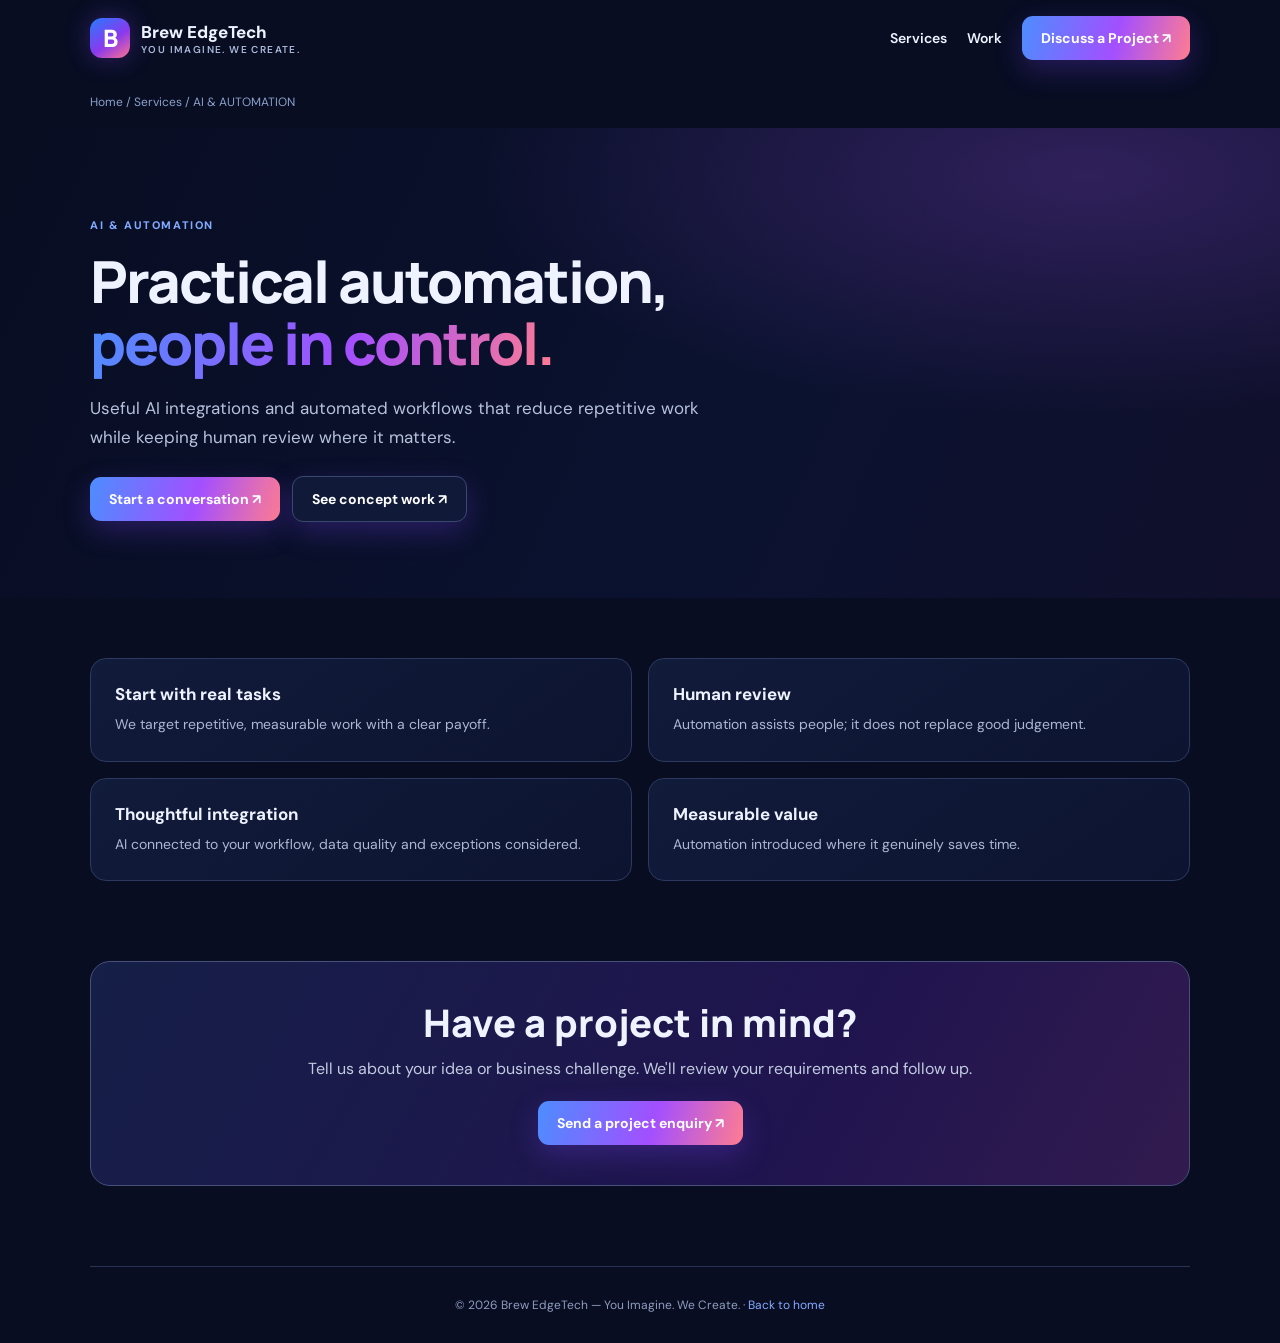
<file: public/services/ai-automation/index.html>
<!doctype html><html lang="en"><head><meta charset="utf-8"><meta name="viewport" content="width=device-width,initial-scale=1"><title>AI & Automation | Brew EdgeTech</title><meta name="description" content="Practical AI integrations and automated workflows that reduce repetitive work while keeping people in control and reviewing where it matters."><meta name="theme-color" content="#080d22"><link rel="canonical" href="https://brewedgetech.com/services/ai-automation/"><link rel="icon" href="/favicon.svg?v=2" type="image/svg+xml"><meta property="og:type" content="website"><meta property="og:url" content="https://brewedgetech.com/services/ai-automation/"><meta property="og:title" content="AI & Automation | Brew EdgeTech"><meta property="og:description" content="Practical AI integrations and automated workflows that reduce repetitive work while keeping people in control and reviewing where it matters."><meta name="twitter:card" content="summary"><link rel="preconnect" href="https://fonts.googleapis.com"><link rel="preconnect" href="https://fonts.gstatic.com" crossorigin><link href="https://fonts.googleapis.com/css2?family=DM+Sans:wght@400;500;600;700;800&family=Manrope:wght@600;700;800&display=swap" rel="stylesheet"><script type="application/ld+json">{"@context":"https://schema.org","@graph":[{"@type":"Service","name":"AI & AUTOMATION","provider":{"@type":"Organization","name":"Brew EdgeTech","url":"https://brewedgetech.com/"},"description":"Practical AI integrations and automated workflows that reduce repetitive work while keeping people in control and reviewing where it matters.","areaServed":"Worldwide","url":"https://brewedgetech.com/services/ai-automation/"},{"@type":"BreadcrumbList","itemListElement":[{"@type":"ListItem","position":1,"name":"Home","item":"https://brewedgetech.com/"},{"@type":"ListItem","position":2,"name":"Services","item":"https://brewedgetech.com/#services"},{"@type":"ListItem","position":3,"name":"AI & AUTOMATION","item":"https://brewedgetech.com/services/ai-automation/"}]}]}</script><style>:root{--navy:#080d22;--ink:#eef3ff;--muted:#a5b2cf;--line:#263456;--grad:linear-gradient(105deg,#4d8dff 0%,#a34fff 56%,#ff7c91 100%)}*{box-sizing:border-box}html{scroll-behavior:smooth}body{margin:0;background:#080d22;color:#eef3ff;font-family:'DM Sans',system-ui,sans-serif}a{color:inherit;text-decoration:none}.wrap{width:min(1100px,calc(100% - 48px));margin:auto}.nav{display:flex;align-items:center;gap:16px;height:76px}.brand{display:flex;align-items:center;gap:11px;font-weight:800;font-size:17px}.mark{width:40px;height:40px;border-radius:12px;background:linear-gradient(145deg,#267bff,#8a39ee 56%,#ff718f);display:grid;place-items:center;color:#fff;font:900 24px/1 Manrope,sans-serif;box-shadow:0 0 26px #814cff55}.brand small{display:block;font-size:10px;letter-spacing:1.4px;color:#a9b8d9;font-weight:600}.navlinks{margin-left:auto;display:flex;gap:20px;align-items:center;font-size:14px;font-weight:600}.btn{border:0;border-radius:11px;padding:13px 19px;background:var(--grad);color:#fff;font-weight:700;font-size:14px;display:inline-flex;gap:8px;box-shadow:0 10px 28px #7b42ff42}.btn.alt{background:#101a38;border:1px solid #39486e}.hero{padding:90px 0 60px;background:radial-gradient(ellipse at 85% 10%,#30205b 0,transparent 40%),linear-gradient(115deg,#080d22,#0b1230 60%,#10102c)}.eyebrow{font-size:11px;letter-spacing:1.6px;color:#82aaff;font-weight:800;text-transform:uppercase}.hero h1{font:800 clamp(36px,5vw,58px)/1.07 Manrope,sans-serif;letter-spacing:-2px;margin:18px 0 20px;max-width:720px}.grad{background:var(--grad);-webkit-background-clip:text;background-clip:text;color:transparent}.lead{font-size:17px;line-height:1.7;color:#b6c2dc;max-width:620px}.crumbs{font-size:12px;color:#8aa0c8;padding:18px 0}.crumbs a:hover{color:#83aaff}.points{display:grid;grid-template-columns:1fr 1fr;gap:16px;padding:60px 0}.card{border:1px solid #2c3a60;background:linear-gradient(145deg,#111b3a,#0c1430);border-radius:16px;padding:24px}.card h3{margin:0 0 8px;font-size:17px}.card p{margin:0;color:#aab8d4;font-size:14px;line-height:1.7}.cta{margin:20px 0 80px;border:1px solid #46507b;border-radius:20px;padding:40px;background:linear-gradient(120deg,#151f47,#20144f 65%,#321b4e);text-align:center}.cta h2{font:800 clamp(26px,4vw,38px)/1.1 Manrope,sans-serif;margin:0 0 14px}.cta p{color:#c1cbe0;margin:0 0 22px}footer{border-top:1px solid #273456;padding:30px 0;color:#8e9dbd;font-size:12px;text-align:center}@media(max-width:680px){.points{grid-template-columns:1fr}.navlinks a:not(.btn){display:none}}</style></head><body><header class="wrap nav"><a class="brand" href="/"><span class="mark">B</span><span>Brew EdgeTech<small>YOU IMAGINE. WE CREATE.</small></span></a><nav class="navlinks"><a href="/#services">Services</a><a href="/#work">Work</a><a class="btn" href="/#contact">Discuss a Project ↗</a></nav></header><nav class="wrap crumbs"><a href="/">Home</a> / <a href="/#services">Services</a> / AI & AUTOMATION</nav><section class="hero"><div class="wrap"><div class="eyebrow">AI & AUTOMATION</div><h1>Practical automation, <span class="grad">people in control.</span></h1><p class="lead">Useful AI integrations and automated workflows that reduce repetitive work while keeping human review where it matters.</p><p style="margin-top:24px"><a class="btn" href="/#contact">Start a conversation ↗</a> &nbsp; <a class="btn alt" href="/#work">See concept work ↗</a></p></div></section><section class="wrap points"><div class="card"><h3>Start with real tasks</h3><p>We target repetitive, measurable work with a clear payoff.</p></div><div class="card"><h3>Human review</h3><p>Automation assists people; it does not replace good judgement.</p></div><div class="card"><h3>Thoughtful integration</h3><p>AI connected to your workflow, data quality and exceptions considered.</p></div><div class="card"><h3>Measurable value</h3><p>Automation introduced where it genuinely saves time.</p></div></section><section class="wrap"><div class="cta"><h2>Have a project in mind?</h2><p>Tell us about your idea or business challenge. We'll review your requirements and follow up.</p><a class="btn" href="/#contact">Send a project enquiry ↗</a></div></section><footer class="wrap">© 2026 Brew EdgeTech — You Imagine. We Create. · <a href="/" style="color:#83aaff">Back to home</a></footer><script>(function(){function report(m,s,st){try{fetch('/api/error-log',{method:'POST',headers:{'Content-Type':'application/json'},body:JSON.stringify({message:String(m).slice(0,2000),source:s||'window',area:'service:ai-automation',stack:(st||'').slice(0,6000),url:location.href}),keepalive:true}).catch(function(){})}catch(e){}}window.addEventListener('error',function(e){report(e.message,(e.filename||'')+':'+(e.lineno||''),e.error&&e.error.stack)});window.addEventListener('unhandledrejection',function(e){var r=e.reason||{};report(r&&r.message?r.message:String(r),'promise',r&&r.stack)})})();</script></body></html>
</file>
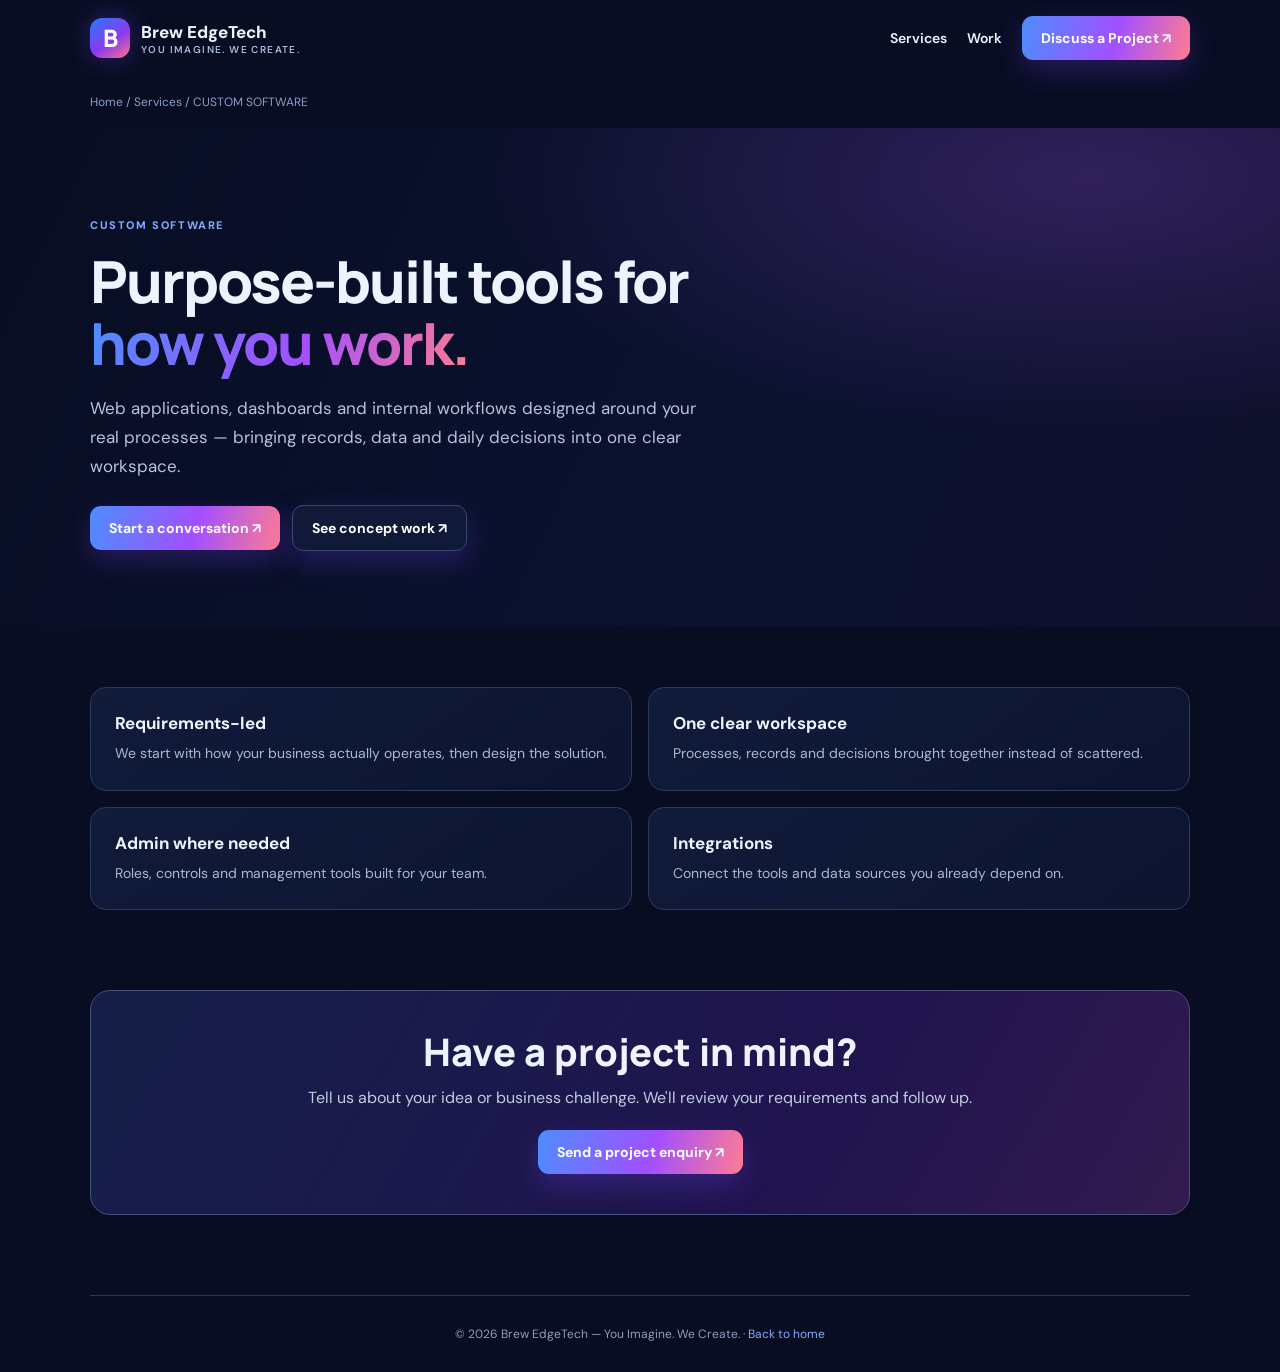
<file: public/services/custom-software/index.html>
<!doctype html><html lang="en"><head><meta charset="utf-8"><meta name="viewport" content="width=device-width,initial-scale=1"><title>Custom Software Development | Brew EdgeTech</title><meta name="description" content="Purpose-built web applications, dashboards and workflows that fit how your team actually works, with admin tools where needed."><meta name="theme-color" content="#080d22"><link rel="canonical" href="https://brewedgetech.com/services/custom-software/"><link rel="icon" href="/favicon.svg?v=2" type="image/svg+xml"><meta property="og:type" content="website"><meta property="og:url" content="https://brewedgetech.com/services/custom-software/"><meta property="og:title" content="Custom Software Development | Brew EdgeTech"><meta property="og:description" content="Purpose-built web applications, dashboards and workflows that fit how your team actually works, with admin tools where needed."><meta name="twitter:card" content="summary"><link rel="preconnect" href="https://fonts.googleapis.com"><link rel="preconnect" href="https://fonts.gstatic.com" crossorigin><link href="https://fonts.googleapis.com/css2?family=DM+Sans:wght@400;500;600;700;800&family=Manrope:wght@600;700;800&display=swap" rel="stylesheet"><script type="application/ld+json">{"@context":"https://schema.org","@graph":[{"@type":"Service","name":"CUSTOM SOFTWARE","provider":{"@type":"Organization","name":"Brew EdgeTech","url":"https://brewedgetech.com/"},"description":"Purpose-built web applications, dashboards and workflows that fit how your team actually works, with admin tools where needed.","areaServed":"Worldwide","url":"https://brewedgetech.com/services/custom-software/"},{"@type":"BreadcrumbList","itemListElement":[{"@type":"ListItem","position":1,"name":"Home","item":"https://brewedgetech.com/"},{"@type":"ListItem","position":2,"name":"Services","item":"https://brewedgetech.com/#services"},{"@type":"ListItem","position":3,"name":"CUSTOM SOFTWARE","item":"https://brewedgetech.com/services/custom-software/"}]}]}</script><style>:root{--navy:#080d22;--ink:#eef3ff;--muted:#a5b2cf;--line:#263456;--grad:linear-gradient(105deg,#4d8dff 0%,#a34fff 56%,#ff7c91 100%)}*{box-sizing:border-box}html{scroll-behavior:smooth}body{margin:0;background:#080d22;color:#eef3ff;font-family:'DM Sans',system-ui,sans-serif}a{color:inherit;text-decoration:none}.wrap{width:min(1100px,calc(100% - 48px));margin:auto}.nav{display:flex;align-items:center;gap:16px;height:76px}.brand{display:flex;align-items:center;gap:11px;font-weight:800;font-size:17px}.mark{width:40px;height:40px;border-radius:12px;background:linear-gradient(145deg,#267bff,#8a39ee 56%,#ff718f);display:grid;place-items:center;color:#fff;font:900 24px/1 Manrope,sans-serif;box-shadow:0 0 26px #814cff55}.brand small{display:block;font-size:10px;letter-spacing:1.4px;color:#a9b8d9;font-weight:600}.navlinks{margin-left:auto;display:flex;gap:20px;align-items:center;font-size:14px;font-weight:600}.btn{border:0;border-radius:11px;padding:13px 19px;background:var(--grad);color:#fff;font-weight:700;font-size:14px;display:inline-flex;gap:8px;box-shadow:0 10px 28px #7b42ff42}.btn.alt{background:#101a38;border:1px solid #39486e}.hero{padding:90px 0 60px;background:radial-gradient(ellipse at 85% 10%,#30205b 0,transparent 40%),linear-gradient(115deg,#080d22,#0b1230 60%,#10102c)}.eyebrow{font-size:11px;letter-spacing:1.6px;color:#82aaff;font-weight:800;text-transform:uppercase}.hero h1{font:800 clamp(36px,5vw,58px)/1.07 Manrope,sans-serif;letter-spacing:-2px;margin:18px 0 20px;max-width:720px}.grad{background:var(--grad);-webkit-background-clip:text;background-clip:text;color:transparent}.lead{font-size:17px;line-height:1.7;color:#b6c2dc;max-width:620px}.crumbs{font-size:12px;color:#8aa0c8;padding:18px 0}.crumbs a:hover{color:#83aaff}.points{display:grid;grid-template-columns:1fr 1fr;gap:16px;padding:60px 0}.card{border:1px solid #2c3a60;background:linear-gradient(145deg,#111b3a,#0c1430);border-radius:16px;padding:24px}.card h3{margin:0 0 8px;font-size:17px}.card p{margin:0;color:#aab8d4;font-size:14px;line-height:1.7}.cta{margin:20px 0 80px;border:1px solid #46507b;border-radius:20px;padding:40px;background:linear-gradient(120deg,#151f47,#20144f 65%,#321b4e);text-align:center}.cta h2{font:800 clamp(26px,4vw,38px)/1.1 Manrope,sans-serif;margin:0 0 14px}.cta p{color:#c1cbe0;margin:0 0 22px}footer{border-top:1px solid #273456;padding:30px 0;color:#8e9dbd;font-size:12px;text-align:center}@media(max-width:680px){.points{grid-template-columns:1fr}.navlinks a:not(.btn){display:none}}</style></head><body><header class="wrap nav"><a class="brand" href="/"><span class="mark">B</span><span>Brew EdgeTech<small>YOU IMAGINE. WE CREATE.</small></span></a><nav class="navlinks"><a href="/#services">Services</a><a href="/#work">Work</a><a class="btn" href="/#contact">Discuss a Project ↗</a></nav></header><nav class="wrap crumbs"><a href="/">Home</a> / <a href="/#services">Services</a> / CUSTOM SOFTWARE</nav><section class="hero"><div class="wrap"><div class="eyebrow">CUSTOM SOFTWARE</div><h1>Purpose-built tools for <span class="grad">how you work.</span></h1><p class="lead">Web applications, dashboards and internal workflows designed around your real processes — bringing records, data and daily decisions into one clear workspace.</p><p style="margin-top:24px"><a class="btn" href="/#contact">Start a conversation ↗</a> &nbsp; <a class="btn alt" href="/#work">See concept work ↗</a></p></div></section><section class="wrap points"><div class="card"><h3>Requirements-led</h3><p>We start with how your business actually operates, then design the solution.</p></div><div class="card"><h3>One clear workspace</h3><p>Processes, records and decisions brought together instead of scattered.</p></div><div class="card"><h3>Admin where needed</h3><p>Roles, controls and management tools built for your team.</p></div><div class="card"><h3>Integrations</h3><p>Connect the tools and data sources you already depend on.</p></div></section><section class="wrap"><div class="cta"><h2>Have a project in mind?</h2><p>Tell us about your idea or business challenge. We'll review your requirements and follow up.</p><a class="btn" href="/#contact">Send a project enquiry ↗</a></div></section><footer class="wrap">© 2026 Brew EdgeTech — You Imagine. We Create. · <a href="/" style="color:#83aaff">Back to home</a></footer><script>(function(){function report(m,s,st){try{fetch('/api/error-log',{method:'POST',headers:{'Content-Type':'application/json'},body:JSON.stringify({message:String(m).slice(0,2000),source:s||'window',area:'service:custom-software',stack:(st||'').slice(0,6000),url:location.href}),keepalive:true}).catch(function(){})}catch(e){}}window.addEventListener('error',function(e){report(e.message,(e.filename||'')+':'+(e.lineno||''),e.error&&e.error.stack)});window.addEventListener('unhandledrejection',function(e){var r=e.reason||{};report(r&&r.message?r.message:String(r),'promise',r&&r.stack)})})();</script></body></html>
</file>
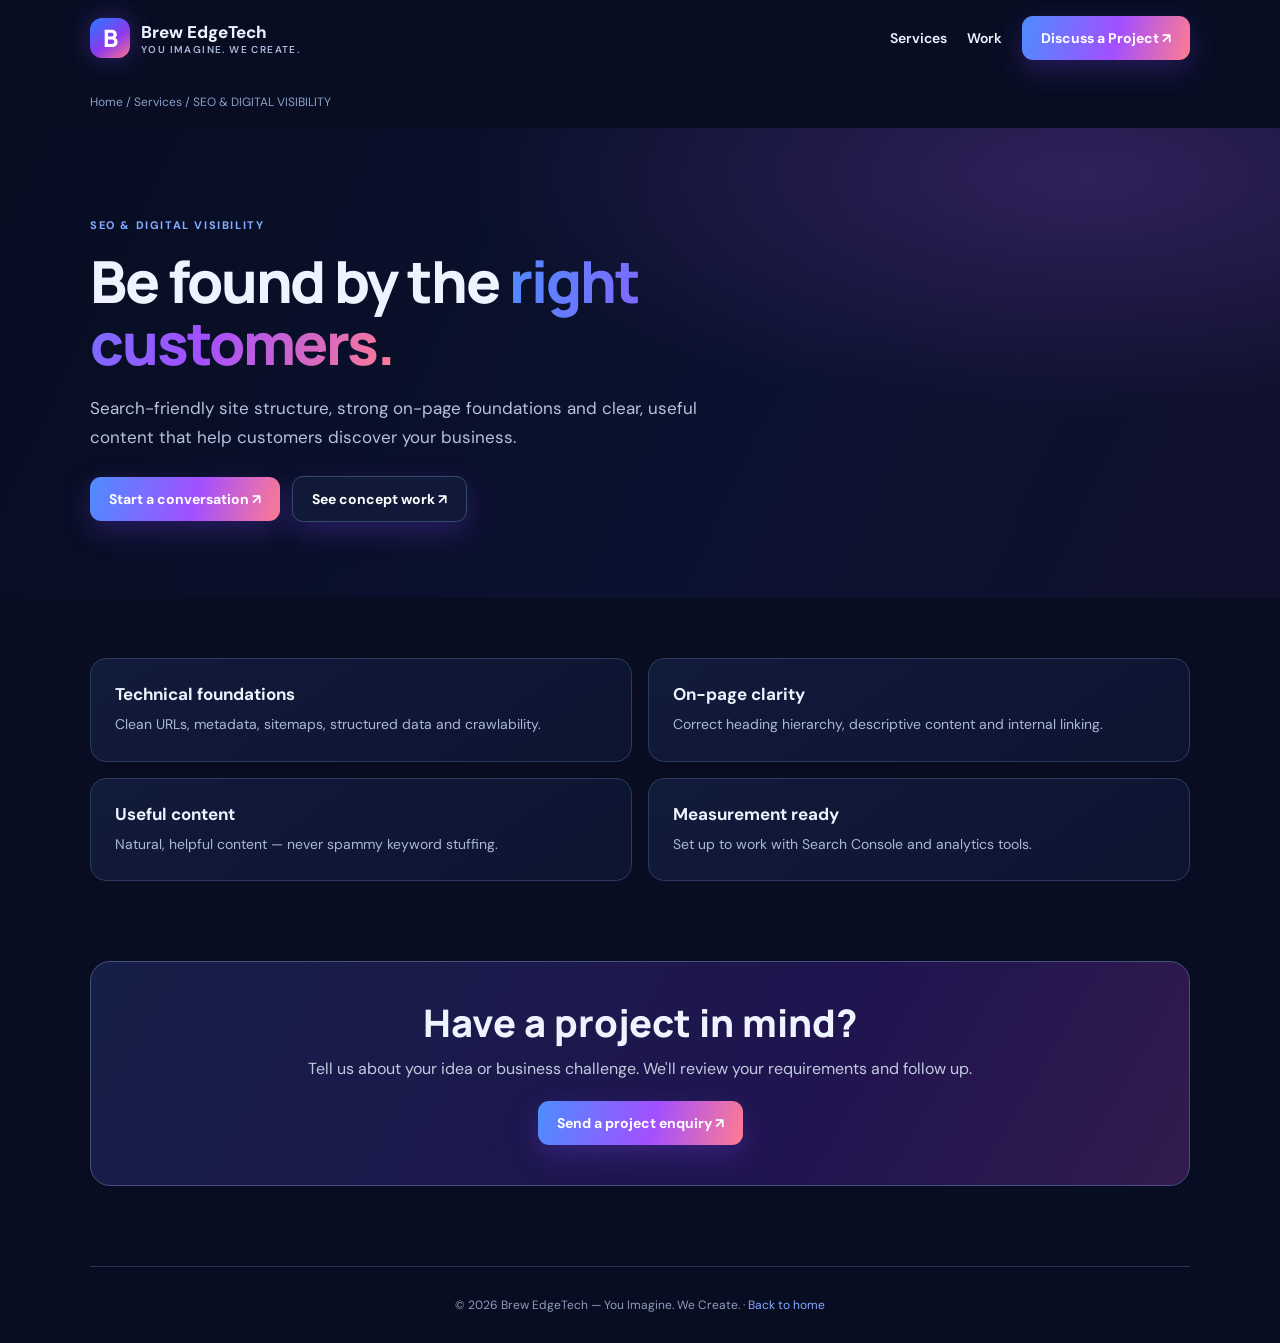
<file: public/services/seo-visibility/index.html>
<!doctype html><html lang="en"><head><meta charset="utf-8"><meta name="viewport" content="width=device-width,initial-scale=1"><title>SEO & Digital Visibility | Brew EdgeTech</title><meta name="description" content="Search-friendly site structure, on-page SEO foundations and clear content that help the right customers discover your business."><meta name="theme-color" content="#080d22"><link rel="canonical" href="https://brewedgetech.com/services/seo-visibility/"><link rel="icon" href="/favicon.svg?v=2" type="image/svg+xml"><meta property="og:type" content="website"><meta property="og:url" content="https://brewedgetech.com/services/seo-visibility/"><meta property="og:title" content="SEO & Digital Visibility | Brew EdgeTech"><meta property="og:description" content="Search-friendly site structure, on-page SEO foundations and clear content that help the right customers discover your business."><meta name="twitter:card" content="summary"><link rel="preconnect" href="https://fonts.googleapis.com"><link rel="preconnect" href="https://fonts.gstatic.com" crossorigin><link href="https://fonts.googleapis.com/css2?family=DM+Sans:wght@400;500;600;700;800&family=Manrope:wght@600;700;800&display=swap" rel="stylesheet"><script type="application/ld+json">{"@context":"https://schema.org","@graph":[{"@type":"Service","name":"SEO & DIGITAL VISIBILITY","provider":{"@type":"Organization","name":"Brew EdgeTech","url":"https://brewedgetech.com/"},"description":"Search-friendly site structure, on-page SEO foundations and clear content that help the right customers discover your business.","areaServed":"Worldwide","url":"https://brewedgetech.com/services/seo-visibility/"},{"@type":"BreadcrumbList","itemListElement":[{"@type":"ListItem","position":1,"name":"Home","item":"https://brewedgetech.com/"},{"@type":"ListItem","position":2,"name":"Services","item":"https://brewedgetech.com/#services"},{"@type":"ListItem","position":3,"name":"SEO & DIGITAL VISIBILITY","item":"https://brewedgetech.com/services/seo-visibility/"}]}]}</script><style>:root{--navy:#080d22;--ink:#eef3ff;--muted:#a5b2cf;--line:#263456;--grad:linear-gradient(105deg,#4d8dff 0%,#a34fff 56%,#ff7c91 100%)}*{box-sizing:border-box}html{scroll-behavior:smooth}body{margin:0;background:#080d22;color:#eef3ff;font-family:'DM Sans',system-ui,sans-serif}a{color:inherit;text-decoration:none}.wrap{width:min(1100px,calc(100% - 48px));margin:auto}.nav{display:flex;align-items:center;gap:16px;height:76px}.brand{display:flex;align-items:center;gap:11px;font-weight:800;font-size:17px}.mark{width:40px;height:40px;border-radius:12px;background:linear-gradient(145deg,#267bff,#8a39ee 56%,#ff718f);display:grid;place-items:center;color:#fff;font:900 24px/1 Manrope,sans-serif;box-shadow:0 0 26px #814cff55}.brand small{display:block;font-size:10px;letter-spacing:1.4px;color:#a9b8d9;font-weight:600}.navlinks{margin-left:auto;display:flex;gap:20px;align-items:center;font-size:14px;font-weight:600}.btn{border:0;border-radius:11px;padding:13px 19px;background:var(--grad);color:#fff;font-weight:700;font-size:14px;display:inline-flex;gap:8px;box-shadow:0 10px 28px #7b42ff42}.btn.alt{background:#101a38;border:1px solid #39486e}.hero{padding:90px 0 60px;background:radial-gradient(ellipse at 85% 10%,#30205b 0,transparent 40%),linear-gradient(115deg,#080d22,#0b1230 60%,#10102c)}.eyebrow{font-size:11px;letter-spacing:1.6px;color:#82aaff;font-weight:800;text-transform:uppercase}.hero h1{font:800 clamp(36px,5vw,58px)/1.07 Manrope,sans-serif;letter-spacing:-2px;margin:18px 0 20px;max-width:720px}.grad{background:var(--grad);-webkit-background-clip:text;background-clip:text;color:transparent}.lead{font-size:17px;line-height:1.7;color:#b6c2dc;max-width:620px}.crumbs{font-size:12px;color:#8aa0c8;padding:18px 0}.crumbs a:hover{color:#83aaff}.points{display:grid;grid-template-columns:1fr 1fr;gap:16px;padding:60px 0}.card{border:1px solid #2c3a60;background:linear-gradient(145deg,#111b3a,#0c1430);border-radius:16px;padding:24px}.card h3{margin:0 0 8px;font-size:17px}.card p{margin:0;color:#aab8d4;font-size:14px;line-height:1.7}.cta{margin:20px 0 80px;border:1px solid #46507b;border-radius:20px;padding:40px;background:linear-gradient(120deg,#151f47,#20144f 65%,#321b4e);text-align:center}.cta h2{font:800 clamp(26px,4vw,38px)/1.1 Manrope,sans-serif;margin:0 0 14px}.cta p{color:#c1cbe0;margin:0 0 22px}footer{border-top:1px solid #273456;padding:30px 0;color:#8e9dbd;font-size:12px;text-align:center}@media(max-width:680px){.points{grid-template-columns:1fr}.navlinks a:not(.btn){display:none}}</style></head><body><header class="wrap nav"><a class="brand" href="/"><span class="mark">B</span><span>Brew EdgeTech<small>YOU IMAGINE. WE CREATE.</small></span></a><nav class="navlinks"><a href="/#services">Services</a><a href="/#work">Work</a><a class="btn" href="/#contact">Discuss a Project ↗</a></nav></header><nav class="wrap crumbs"><a href="/">Home</a> / <a href="/#services">Services</a> / SEO & DIGITAL VISIBILITY</nav><section class="hero"><div class="wrap"><div class="eyebrow">SEO & DIGITAL VISIBILITY</div><h1>Be found by the <span class="grad">right customers.</span></h1><p class="lead">Search-friendly site structure, strong on-page foundations and clear, useful content that help customers discover your business.</p><p style="margin-top:24px"><a class="btn" href="/#contact">Start a conversation ↗</a> &nbsp; <a class="btn alt" href="/#work">See concept work ↗</a></p></div></section><section class="wrap points"><div class="card"><h3>Technical foundations</h3><p>Clean URLs, metadata, sitemaps, structured data and crawlability.</p></div><div class="card"><h3>On-page clarity</h3><p>Correct heading hierarchy, descriptive content and internal linking.</p></div><div class="card"><h3>Useful content</h3><p>Natural, helpful content — never spammy keyword stuffing.</p></div><div class="card"><h3>Measurement ready</h3><p>Set up to work with Search Console and analytics tools.</p></div></section><section class="wrap"><div class="cta"><h2>Have a project in mind?</h2><p>Tell us about your idea or business challenge. We'll review your requirements and follow up.</p><a class="btn" href="/#contact">Send a project enquiry ↗</a></div></section><footer class="wrap">© 2026 Brew EdgeTech — You Imagine. We Create. · <a href="/" style="color:#83aaff">Back to home</a></footer><script>(function(){function report(m,s,st){try{fetch('/api/error-log',{method:'POST',headers:{'Content-Type':'application/json'},body:JSON.stringify({message:String(m).slice(0,2000),source:s||'window',area:'service:seo-visibility',stack:(st||'').slice(0,6000),url:location.href}),keepalive:true}).catch(function(){})}catch(e){}}window.addEventListener('error',function(e){report(e.message,(e.filename||'')+':'+(e.lineno||''),e.error&&e.error.stack)});window.addEventListener('unhandledrejection',function(e){var r=e.reason||{};report(r&&r.message?r.message:String(r),'promise',r&&r.stack)})})();</script></body></html>
</file>
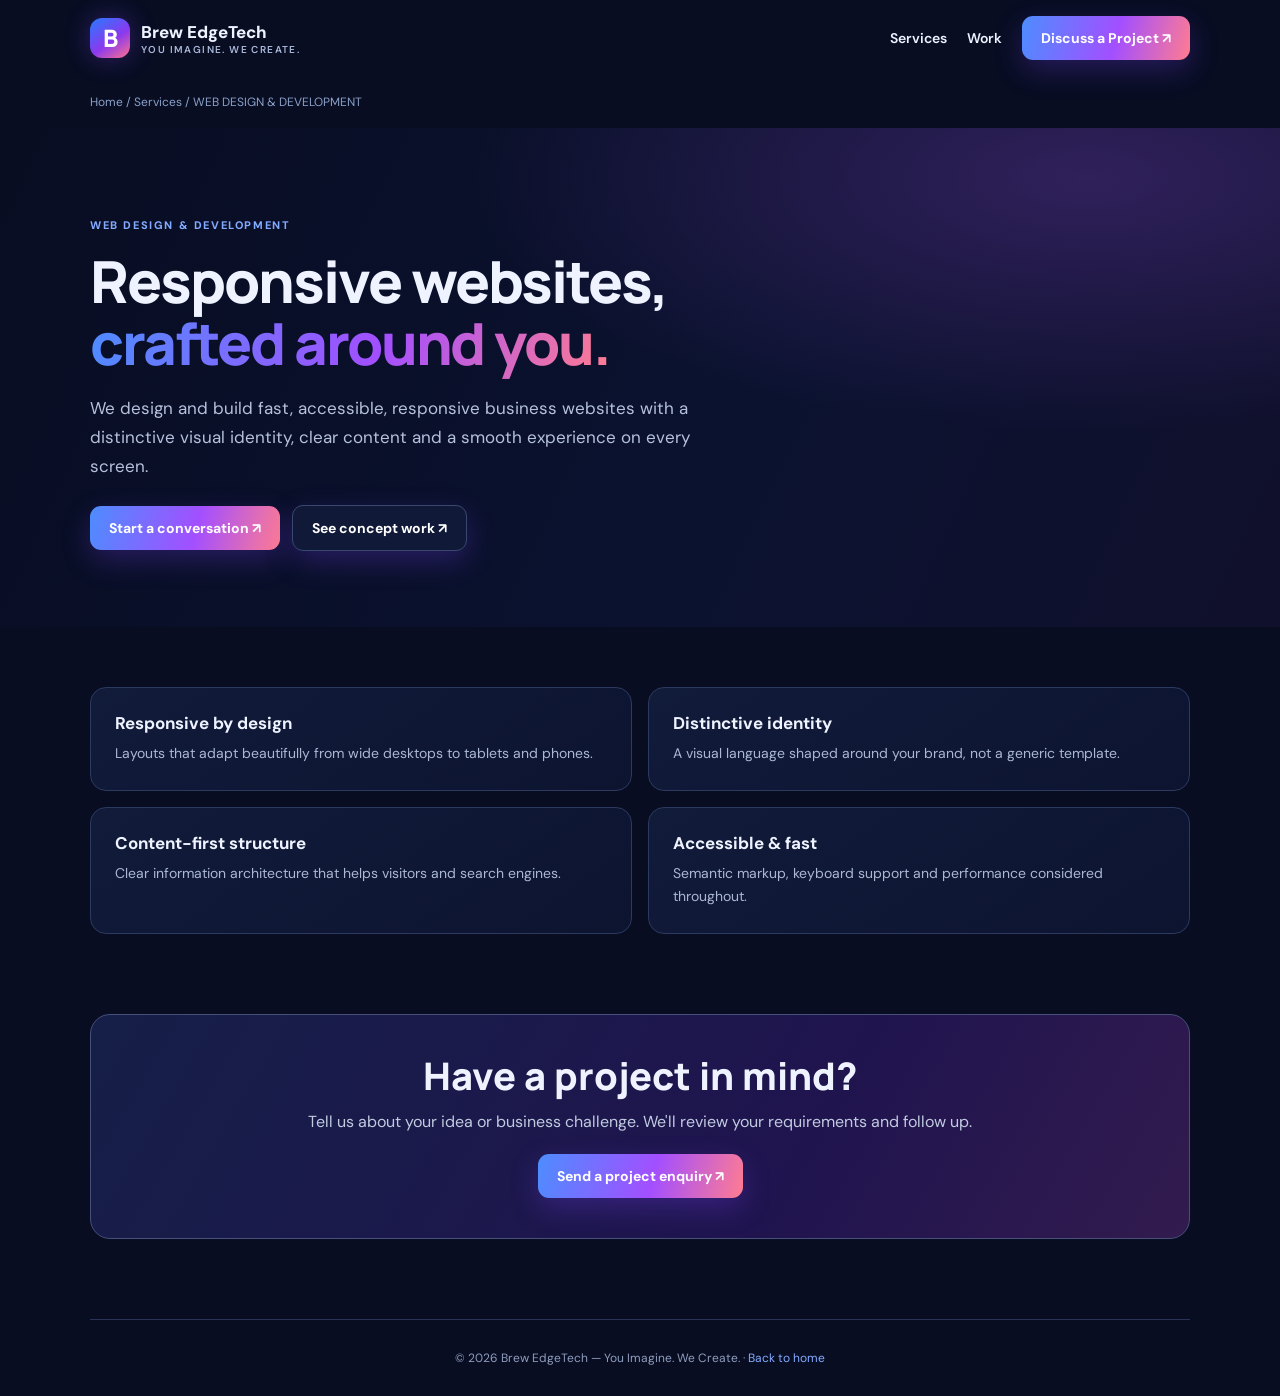
<file: public/services/website-design/index.html>
<!doctype html><html lang="en"><head><meta charset="utf-8"><meta name="viewport" content="width=device-width,initial-scale=1"><title>Web Design & Development | Brew EdgeTech</title><meta name="description" content="Custom, responsive business websites with a distinctive visual identity, clear content and a smooth, accessible experience on every device."><meta name="theme-color" content="#080d22"><link rel="canonical" href="https://brewedgetech.com/services/website-design/"><link rel="icon" href="/favicon.svg?v=2" type="image/svg+xml"><meta property="og:type" content="website"><meta property="og:url" content="https://brewedgetech.com/services/website-design/"><meta property="og:title" content="Web Design & Development | Brew EdgeTech"><meta property="og:description" content="Custom, responsive business websites with a distinctive visual identity, clear content and a smooth, accessible experience on every device."><meta name="twitter:card" content="summary"><link rel="preconnect" href="https://fonts.googleapis.com"><link rel="preconnect" href="https://fonts.gstatic.com" crossorigin><link href="https://fonts.googleapis.com/css2?family=DM+Sans:wght@400;500;600;700;800&family=Manrope:wght@600;700;800&display=swap" rel="stylesheet"><script type="application/ld+json">{"@context":"https://schema.org","@graph":[{"@type":"Service","name":"WEB DESIGN & DEVELOPMENT","provider":{"@type":"Organization","name":"Brew EdgeTech","url":"https://brewedgetech.com/"},"description":"Custom, responsive business websites with a distinctive visual identity, clear content and a smooth, accessible experience on every device.","areaServed":"Worldwide","url":"https://brewedgetech.com/services/website-design/"},{"@type":"BreadcrumbList","itemListElement":[{"@type":"ListItem","position":1,"name":"Home","item":"https://brewedgetech.com/"},{"@type":"ListItem","position":2,"name":"Services","item":"https://brewedgetech.com/#services"},{"@type":"ListItem","position":3,"name":"WEB DESIGN & DEVELOPMENT","item":"https://brewedgetech.com/services/website-design/"}]}]}</script><style>:root{--navy:#080d22;--ink:#eef3ff;--muted:#a5b2cf;--line:#263456;--grad:linear-gradient(105deg,#4d8dff 0%,#a34fff 56%,#ff7c91 100%)}*{box-sizing:border-box}html{scroll-behavior:smooth}body{margin:0;background:#080d22;color:#eef3ff;font-family:'DM Sans',system-ui,sans-serif}a{color:inherit;text-decoration:none}.wrap{width:min(1100px,calc(100% - 48px));margin:auto}.nav{display:flex;align-items:center;gap:16px;height:76px}.brand{display:flex;align-items:center;gap:11px;font-weight:800;font-size:17px}.mark{width:40px;height:40px;border-radius:12px;background:linear-gradient(145deg,#267bff,#8a39ee 56%,#ff718f);display:grid;place-items:center;color:#fff;font:900 24px/1 Manrope,sans-serif;box-shadow:0 0 26px #814cff55}.brand small{display:block;font-size:10px;letter-spacing:1.4px;color:#a9b8d9;font-weight:600}.navlinks{margin-left:auto;display:flex;gap:20px;align-items:center;font-size:14px;font-weight:600}.btn{border:0;border-radius:11px;padding:13px 19px;background:var(--grad);color:#fff;font-weight:700;font-size:14px;display:inline-flex;gap:8px;box-shadow:0 10px 28px #7b42ff42}.btn.alt{background:#101a38;border:1px solid #39486e}.hero{padding:90px 0 60px;background:radial-gradient(ellipse at 85% 10%,#30205b 0,transparent 40%),linear-gradient(115deg,#080d22,#0b1230 60%,#10102c)}.eyebrow{font-size:11px;letter-spacing:1.6px;color:#82aaff;font-weight:800;text-transform:uppercase}.hero h1{font:800 clamp(36px,5vw,58px)/1.07 Manrope,sans-serif;letter-spacing:-2px;margin:18px 0 20px;max-width:720px}.grad{background:var(--grad);-webkit-background-clip:text;background-clip:text;color:transparent}.lead{font-size:17px;line-height:1.7;color:#b6c2dc;max-width:620px}.crumbs{font-size:12px;color:#8aa0c8;padding:18px 0}.crumbs a:hover{color:#83aaff}.points{display:grid;grid-template-columns:1fr 1fr;gap:16px;padding:60px 0}.card{border:1px solid #2c3a60;background:linear-gradient(145deg,#111b3a,#0c1430);border-radius:16px;padding:24px}.card h3{margin:0 0 8px;font-size:17px}.card p{margin:0;color:#aab8d4;font-size:14px;line-height:1.7}.cta{margin:20px 0 80px;border:1px solid #46507b;border-radius:20px;padding:40px;background:linear-gradient(120deg,#151f47,#20144f 65%,#321b4e);text-align:center}.cta h2{font:800 clamp(26px,4vw,38px)/1.1 Manrope,sans-serif;margin:0 0 14px}.cta p{color:#c1cbe0;margin:0 0 22px}footer{border-top:1px solid #273456;padding:30px 0;color:#8e9dbd;font-size:12px;text-align:center}@media(max-width:680px){.points{grid-template-columns:1fr}.navlinks a:not(.btn){display:none}}</style></head><body><header class="wrap nav"><a class="brand" href="/"><span class="mark">B</span><span>Brew EdgeTech<small>YOU IMAGINE. WE CREATE.</small></span></a><nav class="navlinks"><a href="/#services">Services</a><a href="/#work">Work</a><a class="btn" href="/#contact">Discuss a Project ↗</a></nav></header><nav class="wrap crumbs"><a href="/">Home</a> / <a href="/#services">Services</a> / WEB DESIGN & DEVELOPMENT</nav><section class="hero"><div class="wrap"><div class="eyebrow">WEB DESIGN & DEVELOPMENT</div><h1>Responsive websites, <span class="grad">crafted around you.</span></h1><p class="lead">We design and build fast, accessible, responsive business websites with a distinctive visual identity, clear content and a smooth experience on every screen.</p><p style="margin-top:24px"><a class="btn" href="/#contact">Start a conversation ↗</a> &nbsp; <a class="btn alt" href="/#work">See concept work ↗</a></p></div></section><section class="wrap points"><div class="card"><h3>Responsive by design</h3><p>Layouts that adapt beautifully from wide desktops to tablets and phones.</p></div><div class="card"><h3>Distinctive identity</h3><p>A visual language shaped around your brand, not a generic template.</p></div><div class="card"><h3>Content-first structure</h3><p>Clear information architecture that helps visitors and search engines.</p></div><div class="card"><h3>Accessible & fast</h3><p>Semantic markup, keyboard support and performance considered throughout.</p></div></section><section class="wrap"><div class="cta"><h2>Have a project in mind?</h2><p>Tell us about your idea or business challenge. We'll review your requirements and follow up.</p><a class="btn" href="/#contact">Send a project enquiry ↗</a></div></section><footer class="wrap">© 2026 Brew EdgeTech — You Imagine. We Create. · <a href="/" style="color:#83aaff">Back to home</a></footer><script>(function(){function report(m,s,st){try{fetch('/api/error-log',{method:'POST',headers:{'Content-Type':'application/json'},body:JSON.stringify({message:String(m).slice(0,2000),source:s||'window',area:'service:website-design',stack:(st||'').slice(0,6000),url:location.href}),keepalive:true}).catch(function(){})}catch(e){}}window.addEventListener('error',function(e){report(e.message,(e.filename||'')+':'+(e.lineno||''),e.error&&e.error.stack)});window.addEventListener('unhandledrejection',function(e){var r=e.reason||{};report(r&&r.message?r.message:String(r),'promise',r&&r.stack)})})();</script></body></html>
</file>
